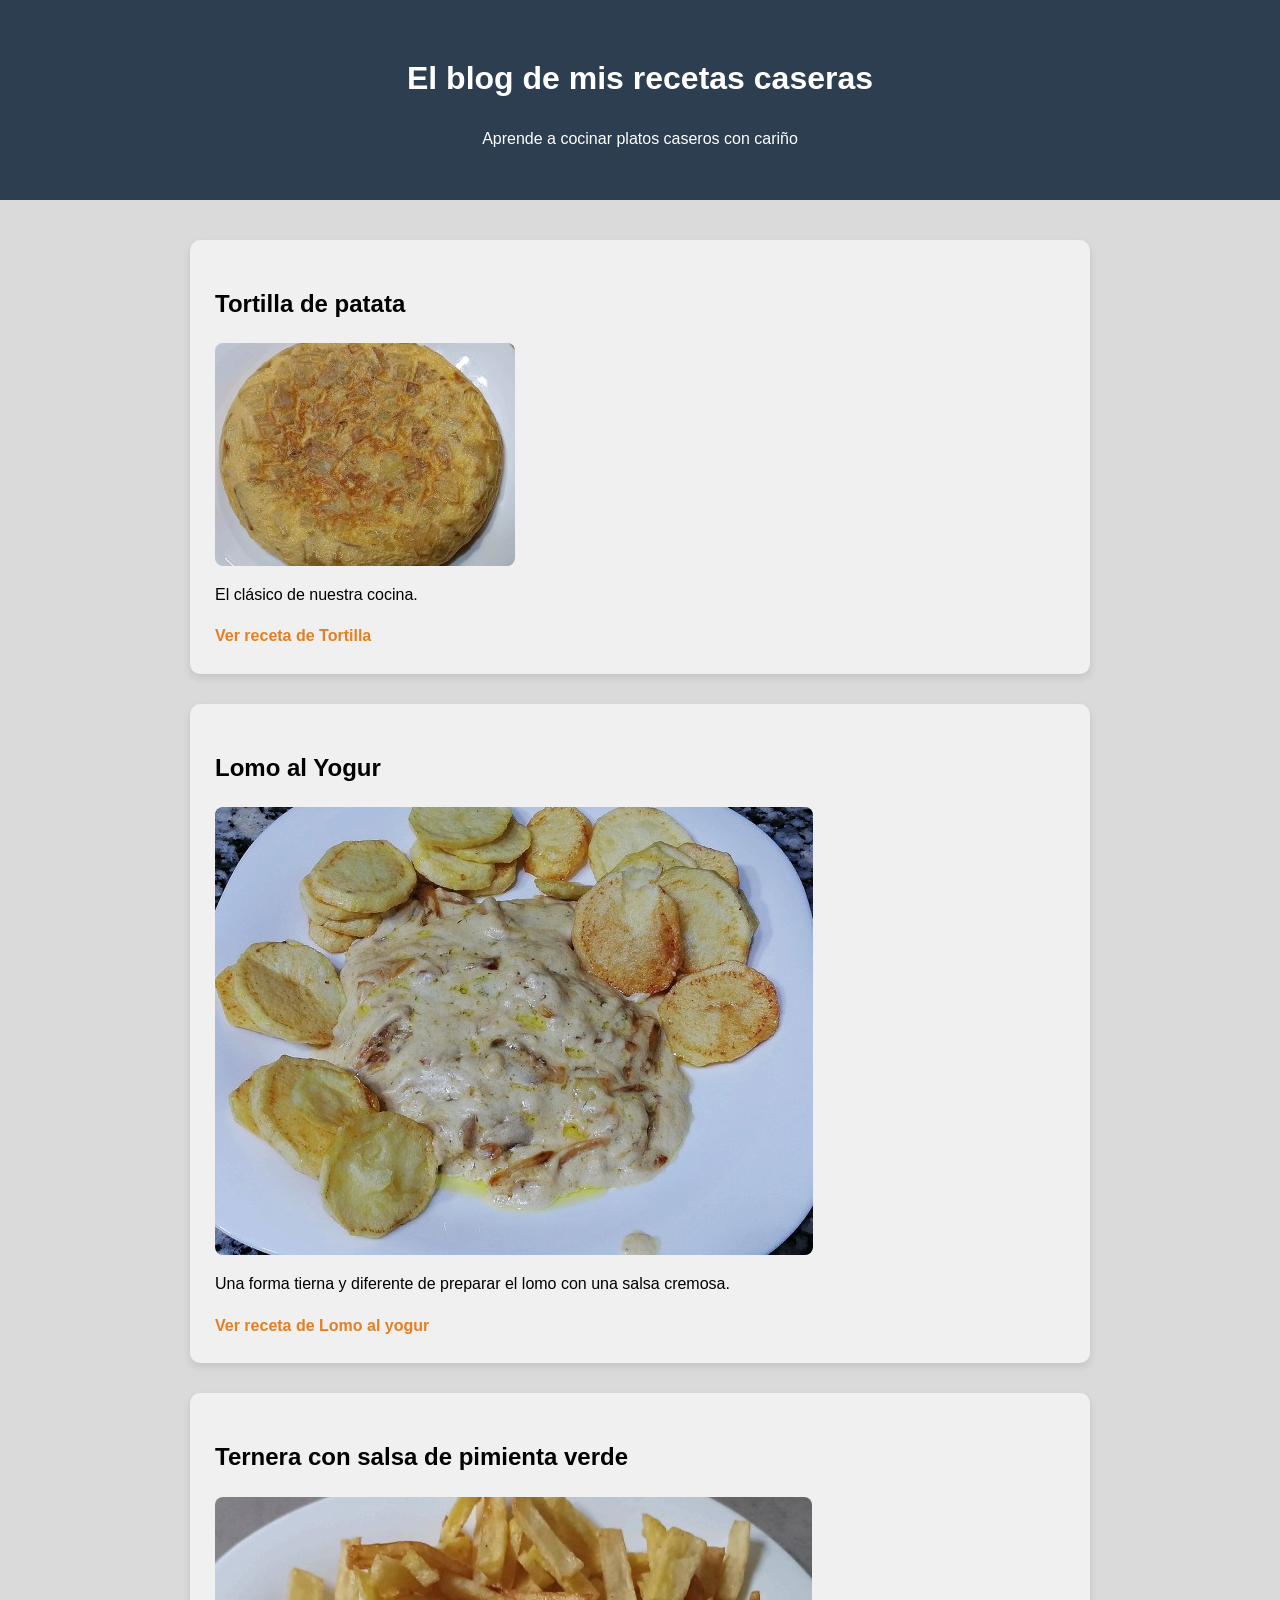
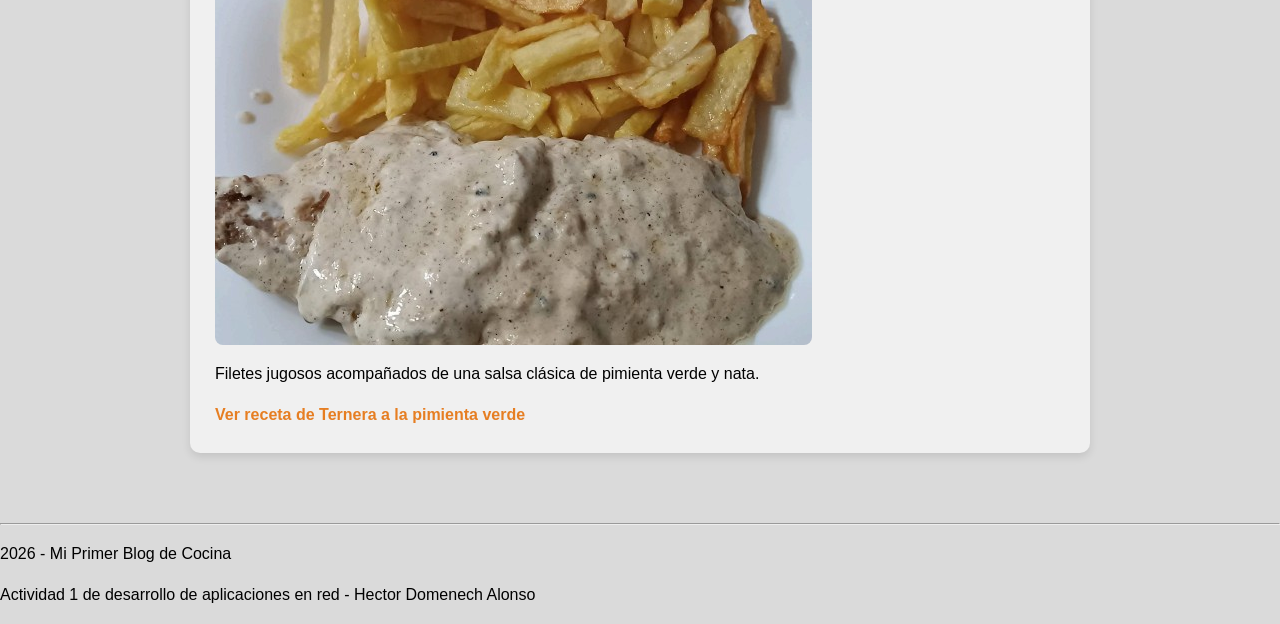
<file: index.html>
<!DOCTYPE html>
<html lang="es">
<head>
    <meta charset="UTF-8">
    <link rel="stylesheet" href="style.css">
    <title>Mi blog de recetas caseras</title>
</head>

<body>
    <header>
        <h1>El blog de mis recetas caseras</h1>
        <p>Aprende a cocinar platos caseros con cariño</p>
    </header>

    <main>
    <section id="lista-recetas">
        
        <article>
            <h2>Tortilla de patata</h2>
            <img src="img/receta1.jpg" class="foto-indice" alt="Tortilla de patatas">
            <p>El clásico de nuestra cocina.</p>
            <a href="post1.html">Ver receta de Tortilla</a>
        </article>

        <article>
            <h2>Lomo al Yogur</h2>
            <img src="img/receta2.jpg" class="foto-indice" alt="Filetes de lomo con salsa de yogur">
            <p>Una forma tierna y diferente de preparar el lomo con una salsa cremosa.</p>
            <a href="post2.html">Ver receta de Lomo al yogur</a>
        </article>

        <article>
            <h2>Ternera con salsa de pimienta verde</h2>
            <img src="img/receta3.jpg" class="foto-indice" alt="Filetes de ternera con salsa de pimienta verde">
            <p>Filetes jugosos acompañados de una salsa clásica de pimienta verde y nata.</p>
            <a href="post3.html">Ver receta de Ternera a la pimienta verde</a>
        </article>

    </section>
    </main>

    <footer>
        <hr>
        <p>2026 - Mi Primer Blog de Cocina</p>
        <p>Actividad 1 de desarrollo de aplicaciones en red - Hector Domenech Alonso</p>
    </footer>
    <script src="script.js"></script>
</body>
</html>
</file>
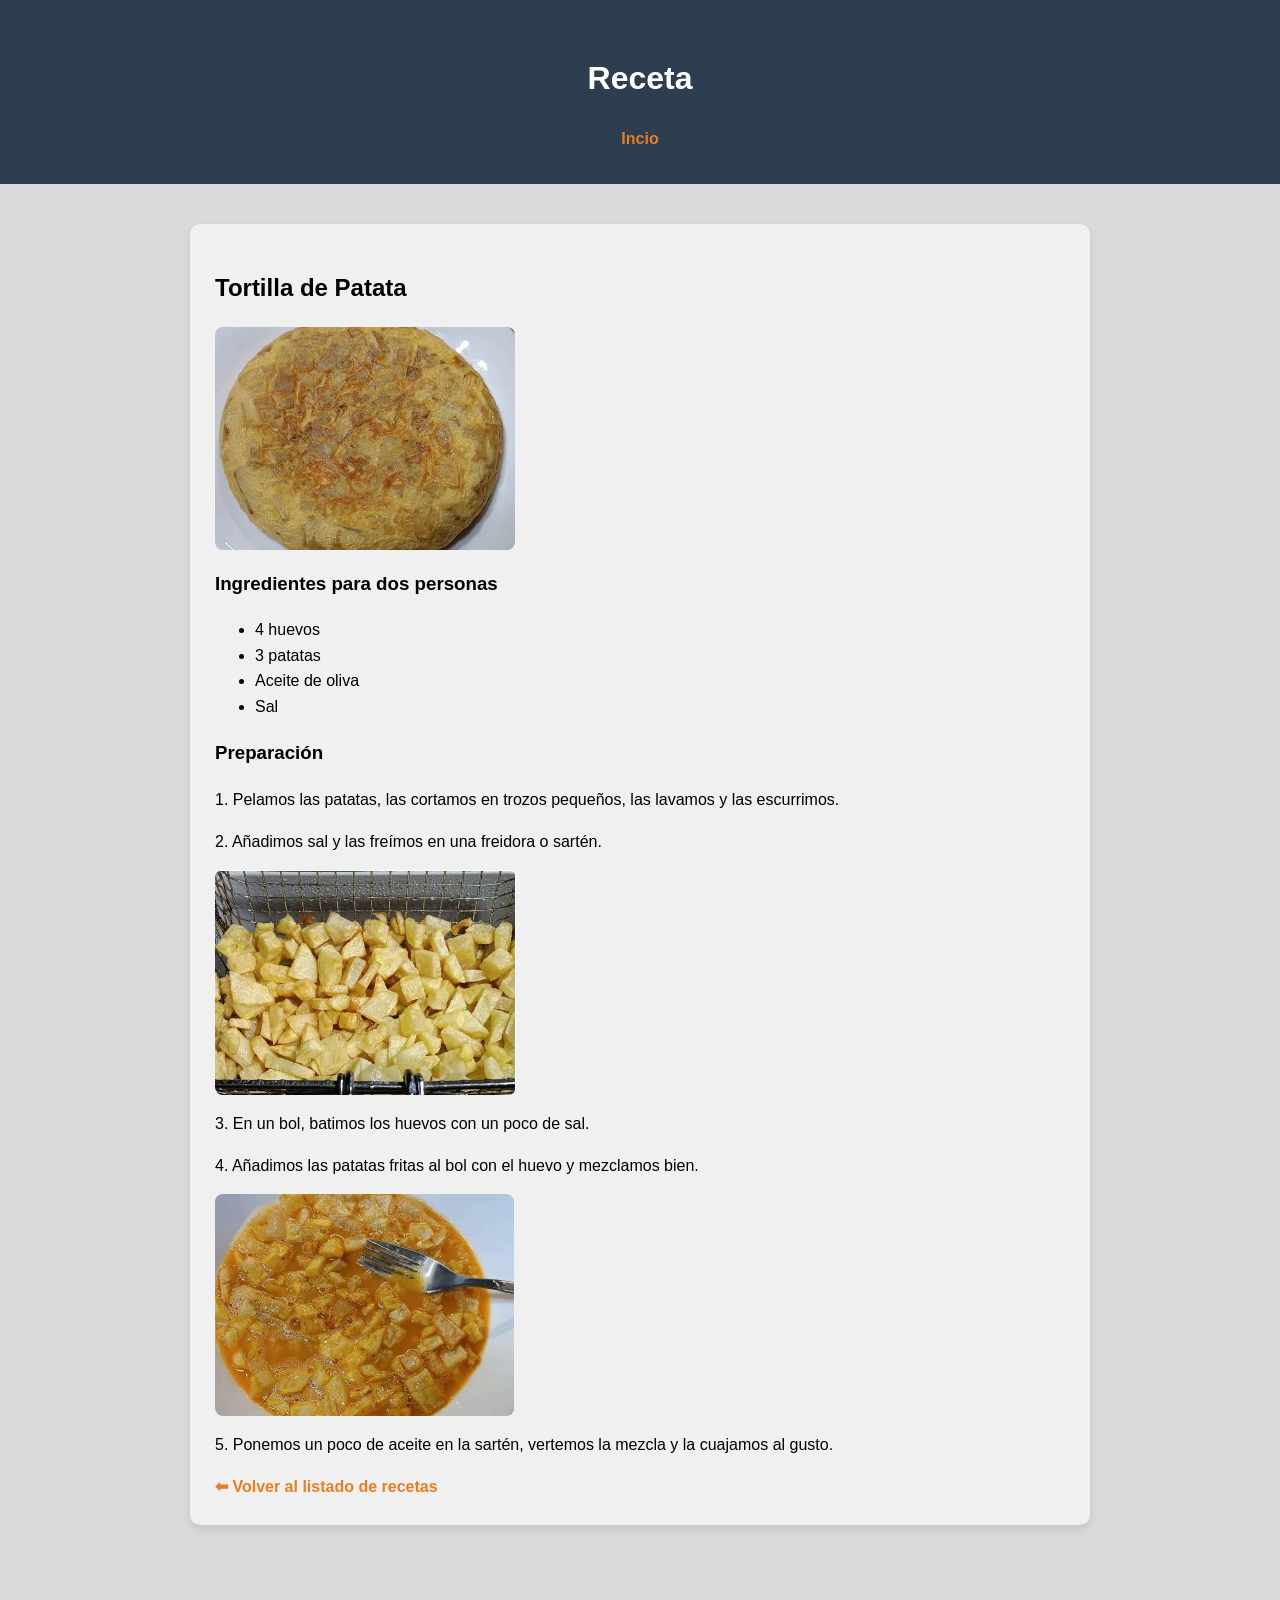
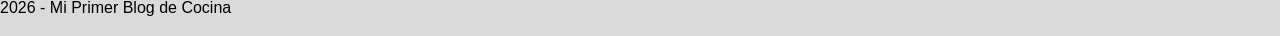
<file: post1.html>
<!DOCTYPE html>
<html lang="es">
<head>
    <meta charset="UTF-8">
    <title>Receta: Tortilla de Patata</title>
    <link rel="stylesheet" href="style.css">
</head>
<body>
    <header>
        <h1>Receta</h1>
        <nav>
            <a href="index.html">Incio</a>
        </nav>
    </header>

    <main>
        <article>
            <h2>Tortilla de Patata</h2>
            
            <img src="img/receta1.jpg" alt="Tortilla de patatas">

            <h3>Ingredientes para dos personas</h3>
            <ul>
                <li>4 huevos</li>
                <li>3 patatas</li>
                <li>Aceite de oliva</li>
                <li>Sal</li>
            </ul>

            <h3>Preparación</h3>
            <p>1. Pelamos las patatas, las cortamos en trozos pequeños, las lavamos y las escurrimos.</p>
            <p>2. Añadimos sal y las freímos en una freidora o sartén.</p>
            <img src="img/receta1.2.jpg" alt="Trozos de patata para freir">
            <p>3. En un bol, batimos los huevos con un poco de sal.</p>
            <p>4. Añadimos las patatas fritas al bol con el huevo y mezclamos bien.</p>
            <img src="img/receta1.3.jpg" alt="Mezcla de huevo y patatas">
            <p>5. Ponemos un poco de aceite en la sartén, vertemos la mezcla y la cuajamos al gusto.</p>

            <a href="index.html">⬅ Volver al listado de recetas</a>
        </article>
    </main>

    <footer>
        <p>2026 - Mi Primer Blog de Cocina</p>
    </footer>
    <script src="script.js"></script>
</body>
</html>
</file>
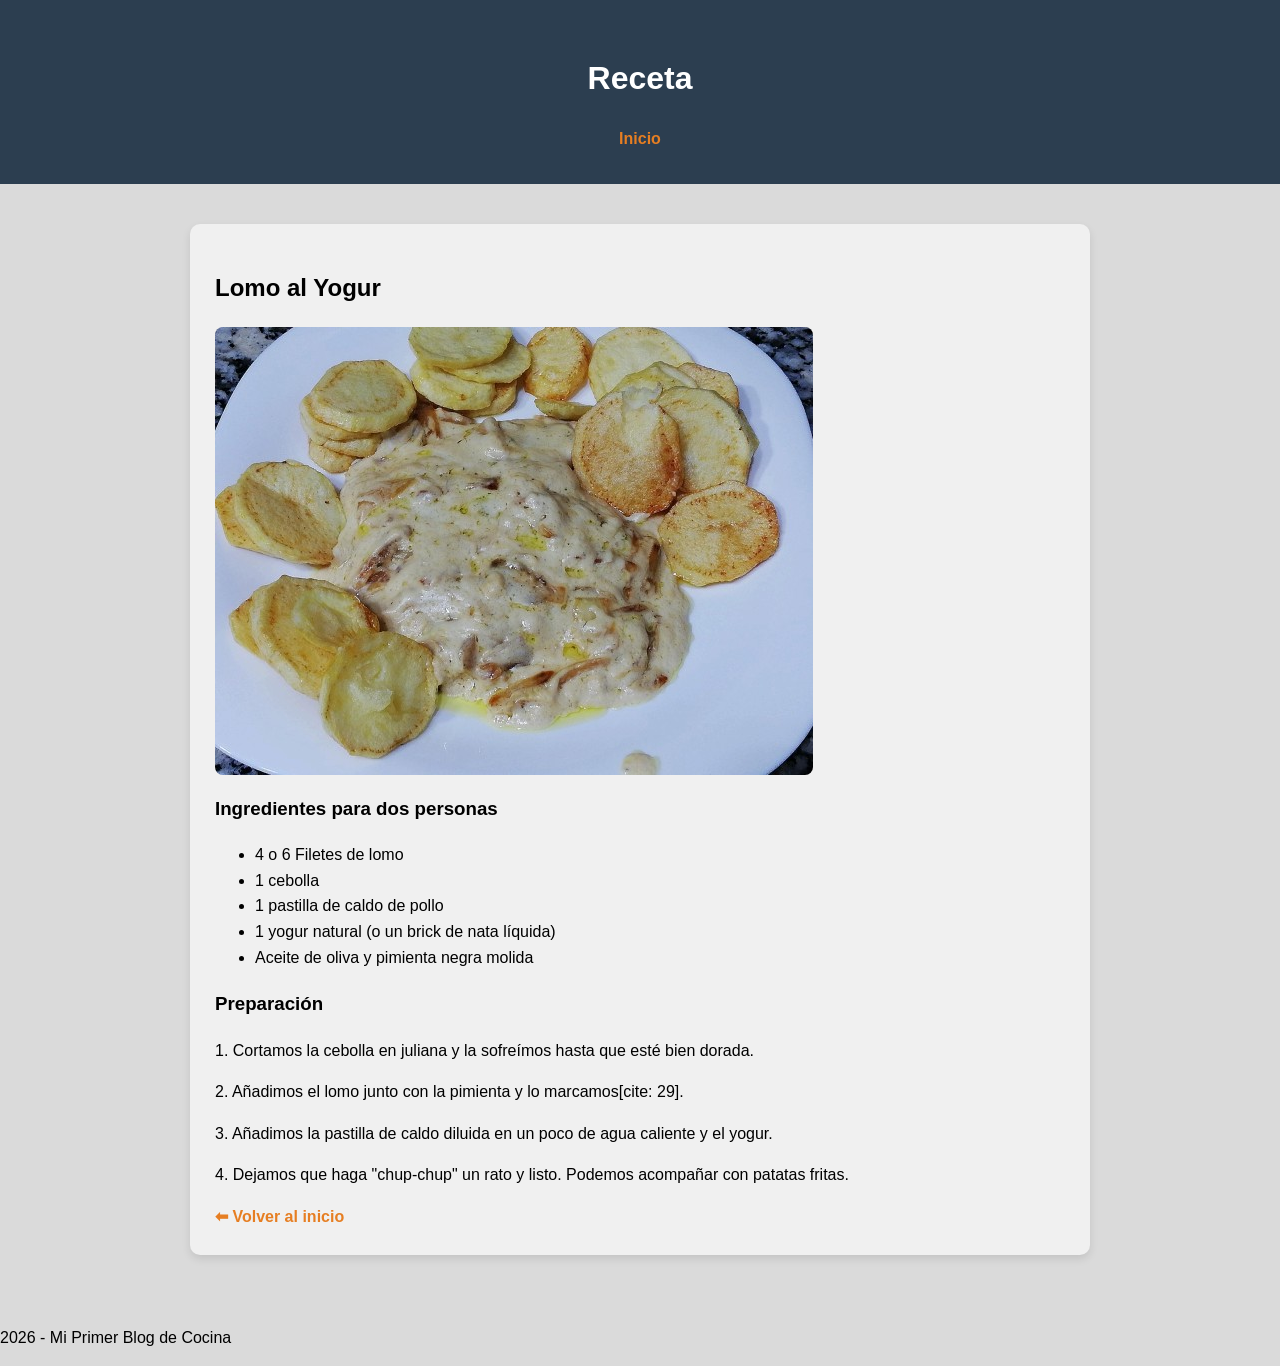
<file: post2.html>
<!DOCTYPE html>
<html lang="es">
<head>
    <meta charset="UTF-8">
    <title>Receta: Lomo al Yogur</title>
    <link rel="stylesheet" href="style.css">
</head>
<body>
    <header>
        <h1>Receta</h1>
        <nav><a href="index.html">Inicio</a></nav>
    </header>
    <main>
        <article>
            <h2>Lomo al Yogur</h2>
            <img src="img/receta2.jpg" alt="Filetes de lomo con salsa">

            <h3>Ingredientes para dos personas</h3>
            <ul>
                <li>4 o 6 Filetes de lomo</li>
                <li>1 cebolla</li>
                <li>1 pastilla de caldo de pollo</li>
                <li>1 yogur natural (o un brick de nata líquida)</li>
                <li>Aceite de oliva y pimienta negra molida</li>
            </ul>
            <h3>Preparación</h3>
            <p>1. Cortamos la cebolla en juliana y la sofreímos hasta que esté bien dorada.</p>
            <p>2. Añadimos el lomo junto con la pimienta y lo marcamos[cite: 29].</p>
            <p>3. Añadimos la pastilla de caldo diluida en un poco de agua caliente y el yogur.</p>
            <p>4. Dejamos que haga "chup-chup" un rato y listo. Podemos acompañar con patatas fritas.</p>
            <a href="index.html">⬅ Volver al inicio</a>
        </article>
    </main>
    <footer>
        <p>2026 - Mi Primer Blog de Cocina</p>
    </footer>
    <script src="script.js"></script>
</body>
</html>
</file>
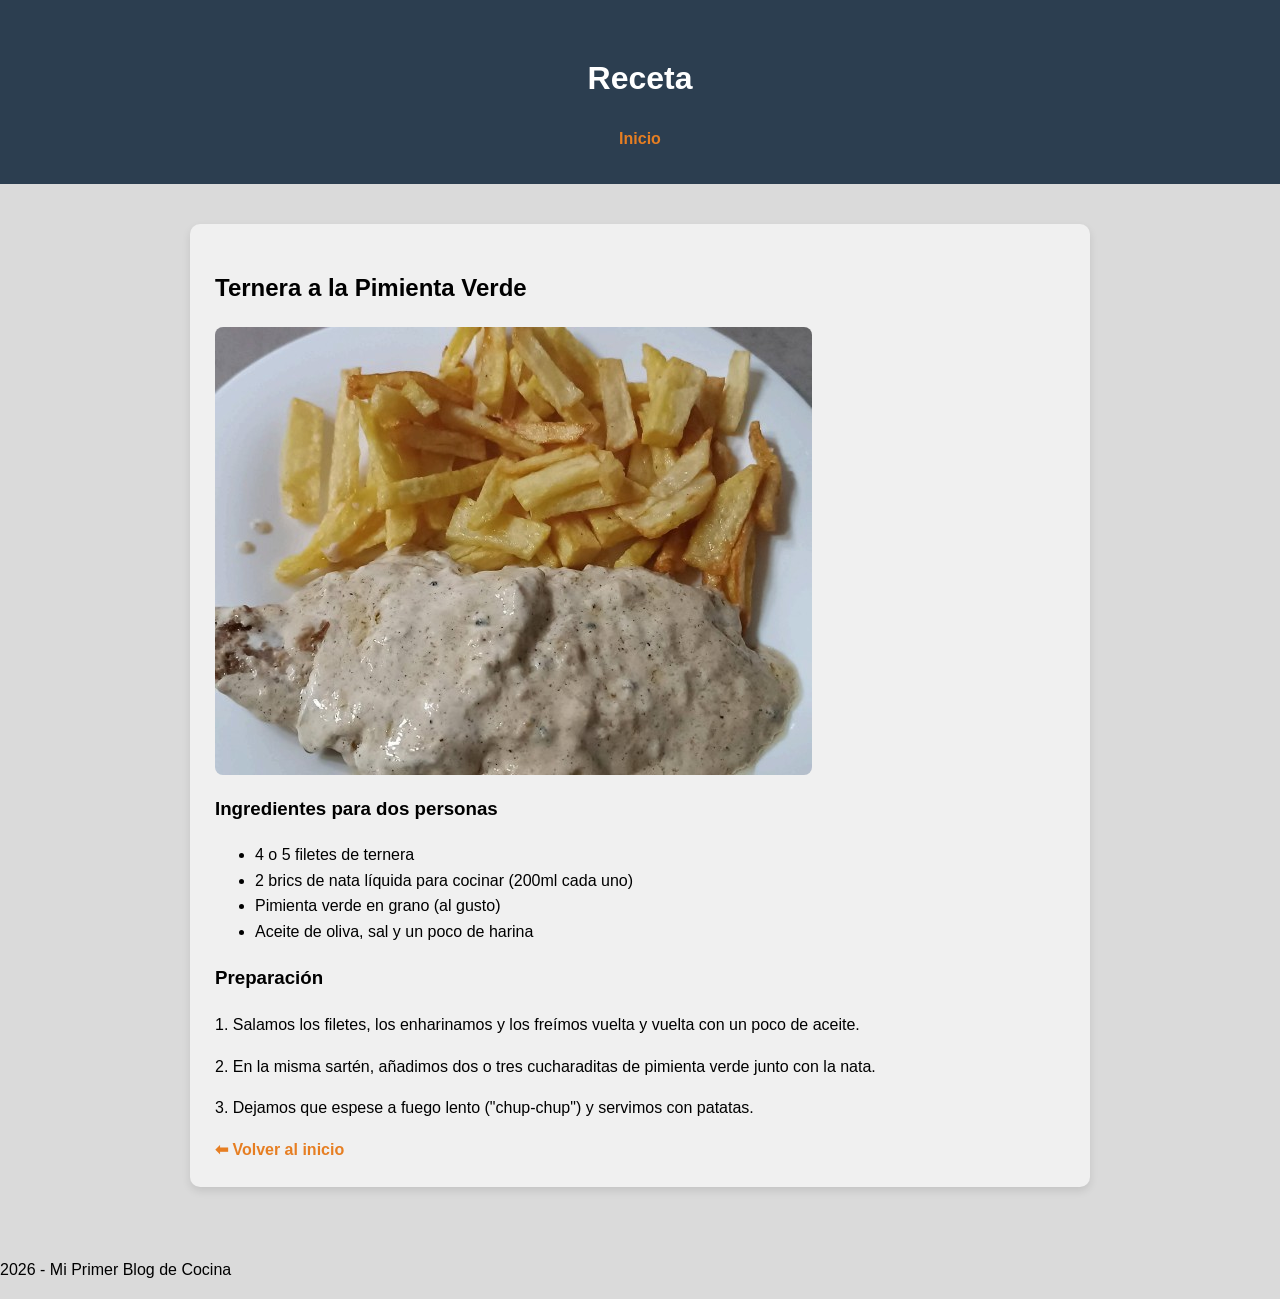
<file: post3.html>
<!DOCTYPE html>
<html lang="es">
<head>
    <meta charset="UTF-8">
    <title>Receta: Ternera a la Pimienta Verde</title>
    <link rel="stylesheet" href="style.css">
</head>
<body>
    <header>
        <h1>Receta</h1>
        <nav><a href="index.html">Inicio</a></nav>
    </header>
    <main>
        <article>
            <h2>Ternera a la Pimienta Verde</h2>
            <img src="img/receta3.jpg" alt="Ternera con salsa de pimienta">
            <h3>Ingredientes para dos personas</h3>
            <ul>
                <li>4 o 5 filetes de ternera</li>
                <li>2 brics de nata líquida para cocinar (200ml cada uno)</li>
                <li>Pimienta verde en grano (al gusto)</li>
                <li>Aceite de oliva, sal y un poco de harina</li>
            </ul>
            <h3>Preparación</h3>
            <p>1. Salamos los filetes, los enharinamos y los freímos vuelta y vuelta con un poco de aceite.</p>
            <p>2. En la misma sartén, añadimos dos o tres cucharaditas de pimienta verde junto con la nata.</p>
            <p>3. Dejamos que espese a fuego lento ("chup-chup") y servimos con patatas.</p>
            <a href="index.html">⬅ Volver al inicio</a>
        </article>
    </main>
    <footer>
        <p>2026 - Mi Primer Blog de Cocina</p>
    </footer>
    <script src="script.js"></script>
</body>
</html>
</file>
<file: style.css>
/* 1. Estilo General: Afecta a toda la página */
body {
    font-family: "Calibri", "Candara", "Segoe UI", Optima, Arial, sans-serif; /* Cambia la letra */
    background-color: #dadada; /* Un color de fondo */
    color: #000000; /* El color del texto */
    margin: 0;
    padding: 0;
    line-height: 1.6; /* espacio entre líneas de texto */
}

/* 2. La Cabecera: El título del blog */
header {
    background-color: #2c3e50; 
    color: white;
    padding: 2rem;
    text-align: center;
}

/* 3. El Contenedor main : Para que el blog no ocupe todo el ancho de la pantalla */
main {
    max-width: 900px; /* Ancho máximo */
    margin: 20px auto; /* Centra el contenido en la pantalla */
    padding: 20px;
}

/* 4. Las Tarjetas de Receta (Los <article>) */
article {
    background: rgb(240, 240, 240);
    margin-bottom: 30px;
    padding: 25px;
    border-radius: 10px; /* Esquinas redondeadas */
    box-shadow: 0 4px 8px rgba(0,0,0,0.1); /* Sombra suave para que parezca que flota */
}

/* 5. Las Imágenes: */
img {
    max-width: 100%; /* La imagen nunca será más ancha que su contenedor */
    height: auto;    /* Mantiene la proporción para que no se vea estirada */
    border-radius: 8px;
    display: block;
    margin: 15px 0;
}

/* 6. Los Enlaces: Para que parezcan botones */
a {
    color: #e67e22; /* Color naranja zanahoria */
    text-decoration: none; /* Quita el subrayado feo */
    font-weight: bold;
}

a:hover {
    color: #d35400; /* Se oscurece un poco cuando pasas el ratón por encima */
    text-decoration: underline;
}

/* 7. Cursor: Cuando pasamos el cursor por la imagen cambiamos el aspecto */
.foto-indice {
    cursor: pointer; /* Cambia el cursor a una mano */
    transition: transform 0.3s; /* Hace que el efecto de abajo sea suave */
}

/* 8. Foto indice: Cambiar el tamaño de la foto para que se vea que hay interacción */
.foto-indice:hover {
    transform: scale(1.02); /* La foto se hace un poco más grande al pasar el ratón */
}
</file>
